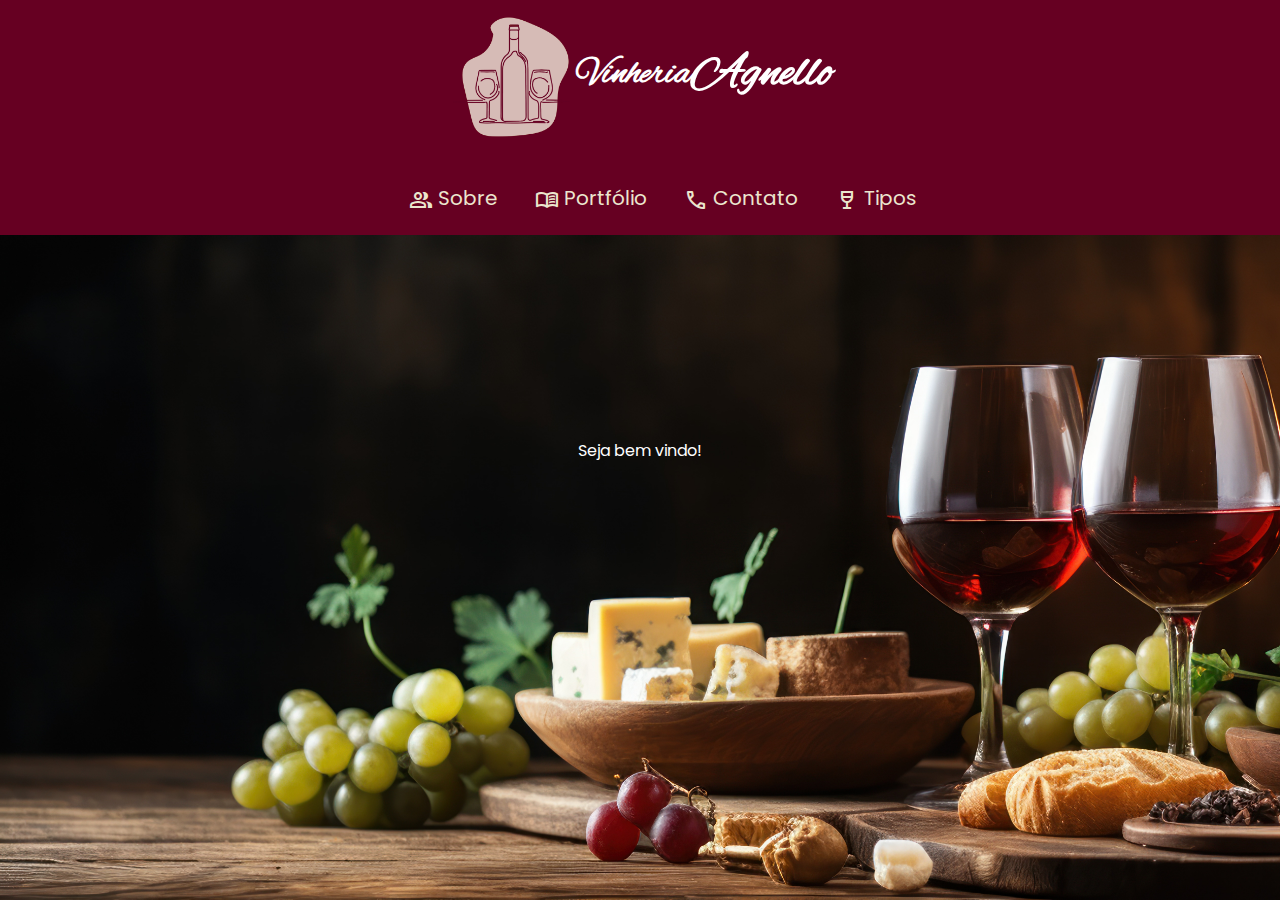
<file: index.html>
<!DOCTYPE html>
<html lang="pt-br">
<head>
    <meta charset="UTF-8">
    <meta name="viewport" content="width=device-width, initial-scale=1.0">
    <title>Vinheria Agnello</title>
    <link rel="preconnect" href="https://fonts.googleapis.com">
    <link rel="preconnect" href="https://fonts.gstatic.com" crossorigin>
    <link href="https://fonts.googleapis.com/css2?family=Poppins:ital,wght@0,100;0,200;0,300;0,400;0,500;0,600;0,700;0,800;0,900;1,100;1,200;1,300;1,400;1,500;1,600;1,700;1,800;1,900&display=swap" rel="stylesheet">
    <link rel="preconnect" href="https://fonts.googleapis.com">
    <link rel="preconnect" href="https://fonts.gstatic.com" crossorigin>
    <link href="https://fonts.googleapis.com/css2?family=Alex+Brush&family=Poppins:ital,wght@0,100;0,200;0,300;0,400;0,500;0,600;0,700;0,800;0,900;1,100;1,200;1,300;1,400;1,500;1,600;1,700;1,800;1,900&display=swap" rel="stylesheet">
    <link rel="stylesheet" href="https://fonts.googleapis.com/css2?family=Material+Symbols+Outlined:opsz,wght,FILL,GRAD@20..48,100..700,0..1,-50..200" />
    <link rel="stylesheet" href="css/index.css">
</head>
<body>
    <header>
        <div class="container">
            <img src="img/logo.png" alt="Logo" class="logo">
            <h2>Vinheria</h2><p> <h1 style="font-family: 'Alex Brush', cursive">Agnello</h1>
        </div>
        <nav>
            <ul>
                <li><a href="sobre.html"><span class="material-symbols-outlined" style="font-size: 24px; vertical-align: middle; margin: 5px;">group</span>Sobre</a></li>
                <li><a href="pageportfolio.html"><span class="material-symbols-outlined" style="font-size: 24px; vertical-align: middle; margin: 5px;">menu_book</span>Portfólio</a></li>
                <li><a href="contato.html"><span class="material-symbols-outlined" style="font-size: 24px; vertical-align: middle; margin:5px">call</span>Contato</a></li>
                <li><a href="tipos.html"><span class="material-symbols-outlined" style="font-size: 24px; vertical-align: middle; margin:5px">wine_bar</span>Tipos</a></li>
            </ul>
        </nav>
    </header>
    <div class="conteudo">
        Seja bem vindo!
    </div>
</body>
</html>
</file>
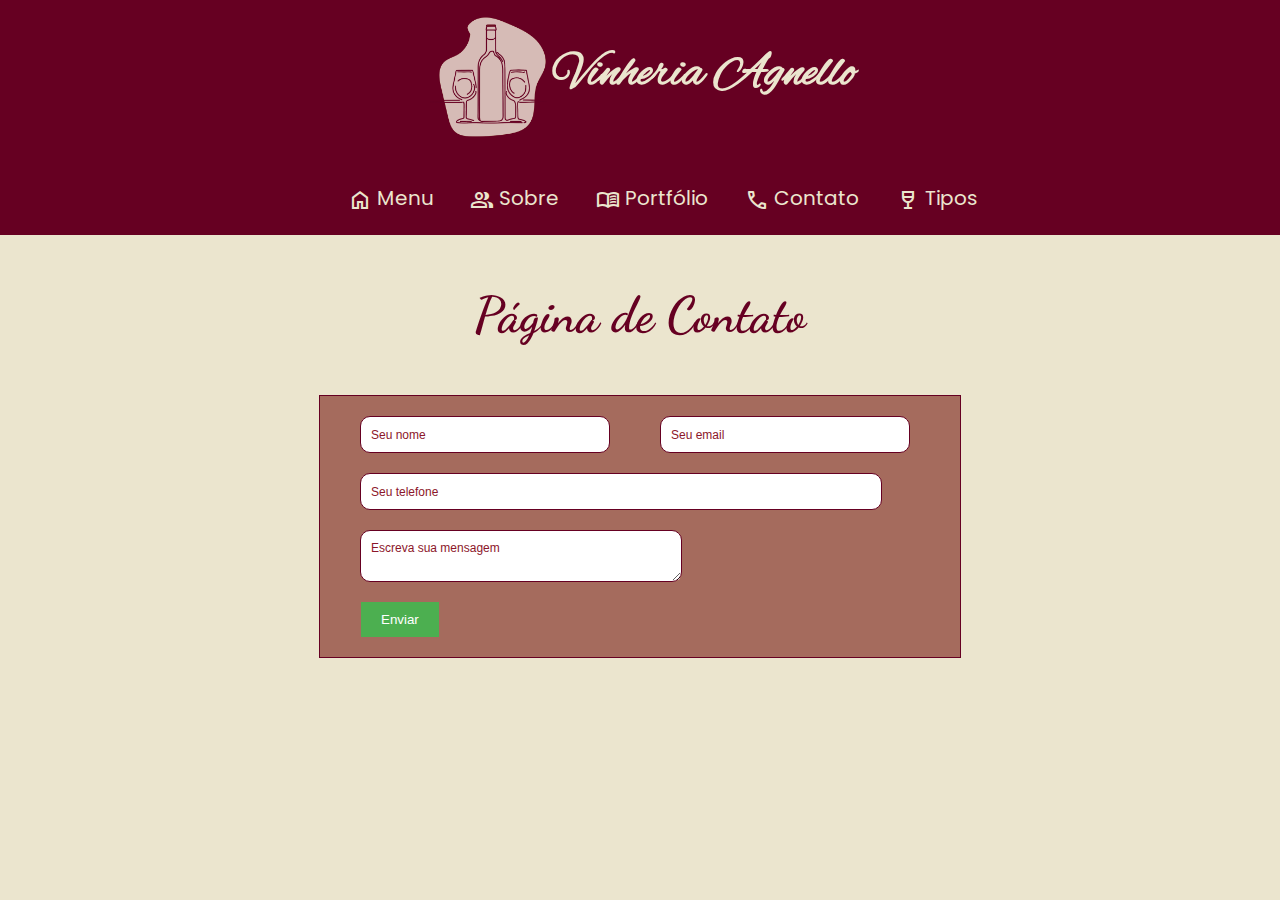
<file: contato.html>
<!DOCTYPE html>
<html lang="pt-BR">
<head>
    <meta charset="UTF-8">
    <meta name="viewport" content="width=device-width, initial-scale=1.0">
    <title>Vinheria Agnello</title>
    <link rel="icon" href="img/logo.png">
    <link rel="stylesheet" href="css/navbar.css">
    <link rel="stylesheet" href="css/contato.css">
    <link rel="preconnect" href="https://fonts.googleapis.com">
    <link rel="preconnect" href="https://fonts.gstatic.com" crossorigin>
    <link href="https://fonts.googleapis.com/css2?family=Poppins:ital,wght@0,100;0,200;0,300;0,400;0,500;0,600;0,700;0,800;0,900;1,100;1,200;1,300;1,400;1,500;1,600;1,700;1,800;1,900&display=swap" rel="stylesheet">
    <link rel="preconnect" href="https://fonts.googleapis.com">
    <link rel="preconnect" href="https://fonts.gstatic.com" crossorigin>
    <link href="https://fonts.googleapis.com/css2?family=Alex+Brush&family=Poppins:ital,wght@0,100;0,200;0,300;0,400;0,500;0,600;0,700;0,800;0,900;1,100;1,200;1,300;1,400;1,500;1,600;1,700;1,800;1,900&display=swap" rel="stylesheet">
    <link rel="stylesheet" href="https://fonts.googleapis.com/css2?family=Material+Symbols+Outlined:opsz,wght,FILL,GRAD@20..48,100..700,0..1,-50..200" />
    <link rel="preconnect" href="https://fonts.googleapis.com">
    <link rel="preconnect" href="https://fonts.gstatic.com" crossorigin>
    <link href="https://fonts.googleapis.com/css2?family=Dancing+Script:wght@400..700&family=Edu+NSW+ACT+Foundation:wght@400..700&display=swap" rel="stylesheet">
</head>
<body>
    <header>
        <div class="container">
            <img src="img/logo.png" alt="Logo" class="logo">
            <h1 style="font-family: 'Alex Brush', cursive"> Vinheria Agnello</h1>
        </div>
        <nav>
            <ul>
                <li><a href="index.html"><span class="material-symbols-outlined" style="font-size: 24px; vertical-align: middle; margin: 5px;">home</span>Menu</a></li>
                <li><a href="sobre.html"><span class="material-symbols-outlined" style="font-size: 24px; vertical-align: middle; margin: 5px;">group</span>Sobre</a></li>
                <li><a href="pageportfolio.html"><span class="material-symbols-outlined" style="font-size: 24px; vertical-align: middle; margin: 5px;">menu_book</span>Portfólio</a></li>
                <li><a href="contato.html"><span class="material-symbols-outlined" style="font-size: 24px; vertical-align: middle; margin:5px">call</span>Contato</a></li>
                <li><a href="tipos.html"><span class="material-symbols-outlined" style="font-size: 24px; vertical-align: middle; margin:5px">wine_bar</span>Tipos</a></li>
            </ul>
        </nav>
    </header>   

    <h2 style="font-family: Dancing Script;">Página de Contato</h2>
    
    <form action="contact_send.php" method="post">
        <div class="primeiros">
        <input type="text" id="nome" class="name" name="nome" placeholder="Seu nome">
        <input type="text" id="email" name="email" placeholder="Seu email">
        </div>
        <input type="text" id="telefone" name="telefone" placeholder="Seu telefone">
        <textarea id="mensagem" name="mensagem" placeholder="Escreva sua mensagem"></textarea>
        <button type="submit">Enviar</button>
    </form>

</body>
</html>
</file>
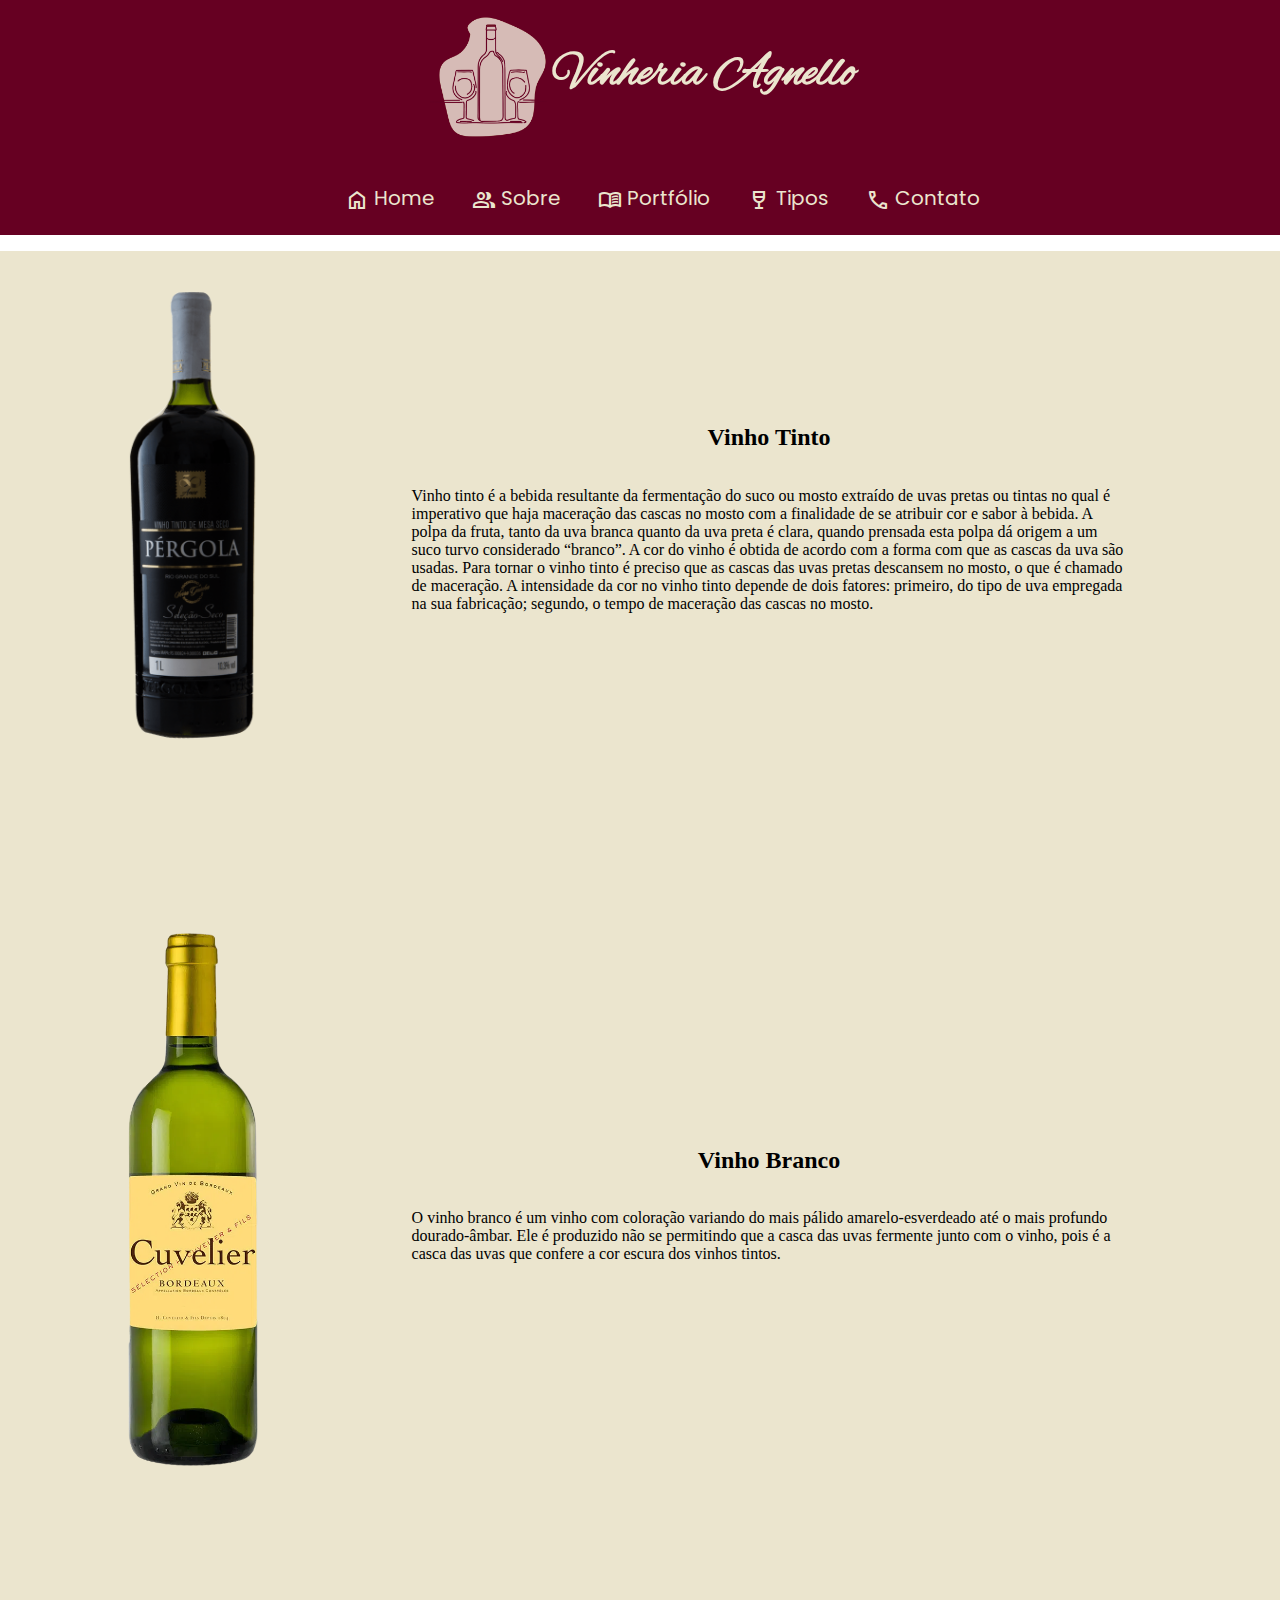
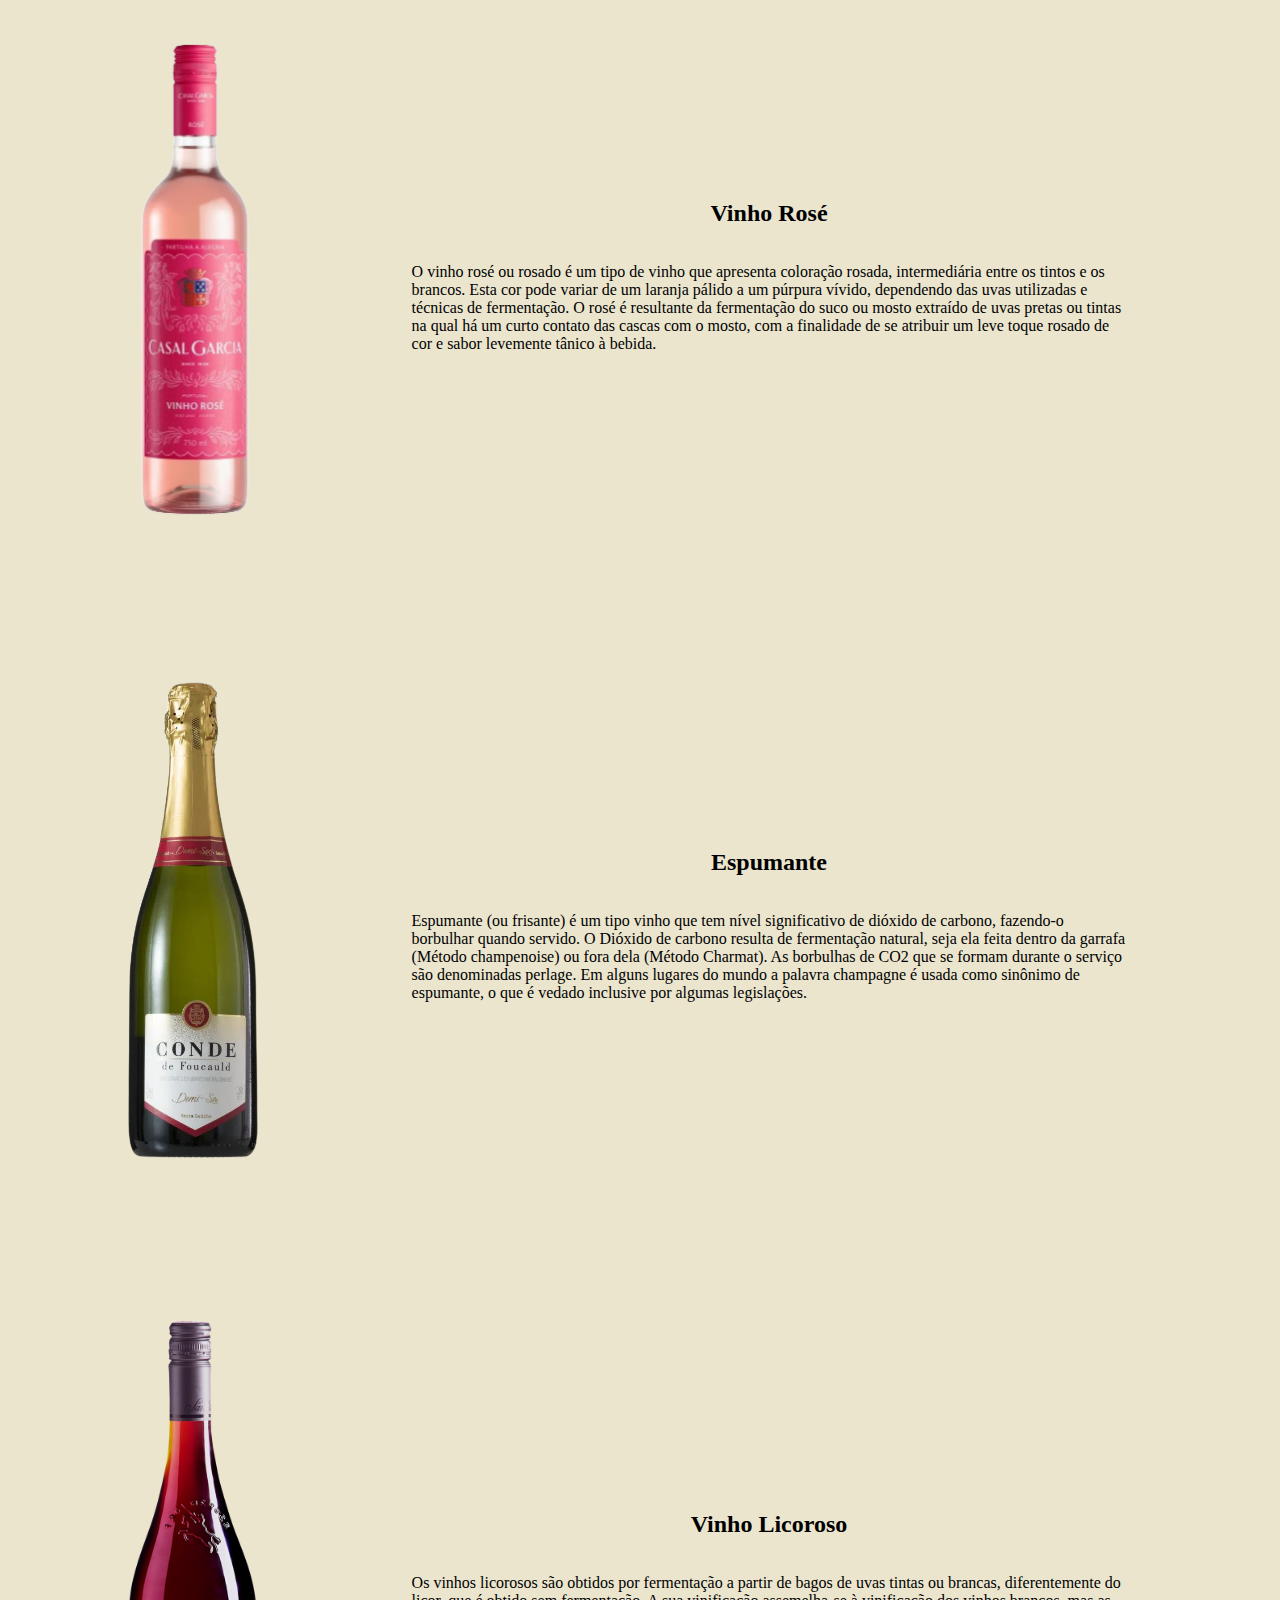
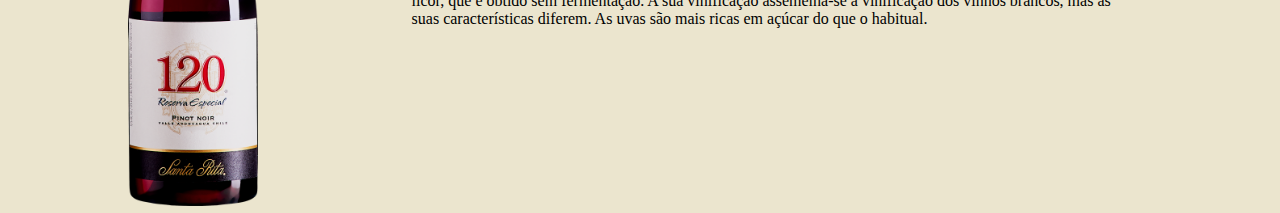
<file: tipos.html>
<!DOCTYPE html>
<html lang="pt-br">
<head>
    <meta charset="UTF-8">
    <meta name="viewport" content="width=device-width, initial-scale=1.0">
    <title>Vinheria Agnello</title>

   
    <link rel="icon" href="img/logo.png">
    <link rel="preconnect" href="https://fonts.googleapis.com">
    <link rel="preconnect" href="https://fonts.gstatic.com" crossorigin>
    <link href="https://fonts.googleapis.com/css2?family=Poppins:ital,wght@0,100;0,200;0,300;0,400;0,500;0,600;0,700;0,800;0,900;1,100;1,200;1,300;1,400;1,500;1,600;1,700;1,800;1,900&display=swap" rel="stylesheet">
    <link rel="preconnect" href="https://fonts.googleapis.com">
    <link rel="preconnect" href="https://fonts.gstatic.com" crossorigin>
    <link href="https://fonts.googleapis.com/css2?family=Alex+Brush&family=Poppins:ital,wght@0,100;0,200;0,300;0,400;0,500;0,600;0,700;0,800;0,900;1,100;1,200;1,300;1,400;1,500;1,600;1,700;1,800;1,900&display=swap" rel="stylesheet">
    <link rel="stylesheet" href="https://fonts.googleapis.com/css2?family=Material+Symbols+Outlined:opsz,wght,FILL,GRAD@20..48,100..700,0..1,-50..200" />
    <link rel="stylesheet" href="css/tipos.css ">
    <link rel="stylesheet" href="css/navbar.css">

</head>
    <header>
        <div class="container">
            <img src="img/logo.png" alt="Logo" class="logo">
            <h1>Vinheria Agnello</h1>
        </div>
        <nav>
            <ul>
                <li><a href="index.html"><span class="material-symbols-outlined" style="font-size: 24px; vertical-align: middle; margin: 5px;">home</span>Home</a></li>
                <li><a href="sobre.html"><span class="material-symbols-outlined" style="font-size: 24px; vertical-align: middle; margin: 5px;">group</span>Sobre</a></li>
                <li><a href="pageportfolio.html"><span class="material-symbols-outlined" style="font-size: 24px; vertical-align: middle; margin: 5px;">menu_book</span>Portfólio</a></li>
                <li><a href="tipos.html"><span class="material-symbols-outlined" style="font-size: 24px; vertical-align: middle; margin:5px">wine_bar</span>Tipos</a></li>
                <li><a href="contato.html"><span class="material-symbols-outlined" style="font-size: 24px; vertical-align: middle; margin:5px">call</span>Contato</a></li> 
        </ul>
        </nav>
    </header>
    <main>
        <section>
            <article class="item-article">
                <div class="img">
                    <img src="img/vinho_tinto.png" alt="Vinho Tinto" width="130px"/>
                </div>
                <div class="texto">
                    <h2>Vinho Tinto</h2>
                    <p>Vinho tinto é a bebida resultante da fermentação do suco ou mosto extraído de uvas pretas ou tintas no qual é imperativo que haja maceração das cascas no mosto com a finalidade de se atribuir cor e sabor à bebida. 
                        A polpa da fruta, tanto da uva branca quanto da uva preta é clara, quando prensada esta polpa dá origem a um suco turvo considerado “branco”. A cor do vinho é obtida de acordo com a forma com que as cascas da uva são usadas. 
                        Para tornar o vinho tinto é preciso que as cascas das uvas pretas descansem no mosto, o que é chamado de maceração. A intensidade da cor no vinho tinto depende de dois fatores: primeiro, do tipo de uva empregada na sua fabricação; segundo, o tempo de maceração das cascas no mosto.
                    </p>
                </div>    
            </article>

            <article class="item-article">
                <div class="img">
                    <img src="img/vinho_branco.png" alt="Vinho Branco" width="130px"/>
                </div>
                <div class="texto"> 
                    <h2>Vinho Branco</h2>
                    <p> O vinho branco é um vinho com coloração variando do mais pálido amarelo-esverdeado até o mais profundo dourado-âmbar.
                        Ele é produzido não se permitindo que a casca das uvas fermente junto com o vinho, pois é a casca das uvas que confere a cor escura dos vinhos tintos.
                    </p>
                </div>    
            </article>
            
            <article class="item-article">
                <div class="img">
                <img src="img/vinho_rose.png" alt="Vinho Rosé" width="130px"/>
                </div>
                <div class="texto"> 
                    <h2>Vinho Rosé</h2>
                    <p>O vinho rosé ou rosado é um tipo de vinho que apresenta coloração rosada, intermediária entre os tintos e os brancos. 
                        Esta cor pode variar de um laranja pálido a um púrpura vívido, dependendo das uvas utilizadas e técnicas de fermentação. 
                        O rosé é resultante da fermentação do suco ou mosto extraído de uvas pretas ou tintas na qual há um curto contato das cascas com o mosto, com a finalidade de se atribuir um leve toque rosado de cor e sabor levemente tânico à bebida.
                    </p>
                </div>    
            </article>

            <article class="item-article">
                <div class="img">
                    <img src="img/vinho_espumante.png" alt="Espumante" width="130px"/>
                </div>
                <div class="texto"> 
                    <h2>Espumante</h2>
                    <p>Espumante (ou frisante) é um tipo vinho que tem nível significativo de dióxido de carbono, fazendo-o borbulhar quando servido.
                        O Dióxido de carbono resulta de fermentação natural, seja ela feita dentro da garrafa (Método champenoise) ou fora dela (Método Charmat).
           
           As borbulhas de CO2 que se formam durante o serviço são denominadas perlage. Em alguns lugares do mundo a palavra champagne é usada como sinônimo de espumante, o que é vedado inclusive por algumas legislações.
                   </p>
                </div>    
            </article>

            <article class="item-article2">
                <div class="img">
                    <img src="img/vinho_licoroso.png" alt="Vinho Licoroso" width="130px"/>
                </div>
                <div class="texto"> 
                    <h2>Vinho Licoroso</h2>
                    <p>Os vinhos licorosos são obtidos por fermentação a partir de bagos de uvas tintas ou brancas, diferentemente do licor, que é obtido sem fermentação. 
                        A sua vinificação assemelha-se à vinificação dos vinhos brancos, mas as suas características diferem. 
                        As uvas são mais ricas em açúcar do que o habitual.
                    </p>
                </div>    
            </article>
        </section>
    </main>
</body>
</html>
</file>
<file: css/index.css>
body{
  font-family: "Poppins", sans-serif;
  margin: 0;
  padding: 0;
}

header{
  background-color: #660022;
  color: #EBe5ce;
  position: relative;
  z-index: 2;
}
.container{
  display: flex;
  align-items: center;
  justify-content: center;
  font-size: 25px; 
  font-family: 'Alex Brush', cursive;
  color: #ffffff; 
  margin: 0; 
  padding: 5px 0;
  text-align: center; 
}
.conteudo{
    background-image:url("../img/fundo.jpg");
    background-size: cover; 
    justify-content: center;
    display: flex;
    align-items: center;
    text-align: center;
    color: white;
    position: absolute;
    top: 0;
    right: 0;
    bottom: 0;
    left: 0;
    z-index: 1;

}
 
 nav ul {
     list-style-type: none;
     overflow: hidden;
     background-color: #660022;
     height: 70px;
     display: flex;
     align-items: center;
     justify-content: center;
   }
   
   nav ul li {
     float: left;
   }
   
   nav ul li a {
     display: block;
     color: #EBe5ce;
     font-size: 20px;
     text-align: center;
     padding: 14px 16px;
     text-decoration: none;
   }
   nav ul li a:hover {
    background-color: #D6BBB6;
    color: #660022;
    border-radius: 10px;
    transition: 1s;
    transform: scale(1.2);
}

.logo{
  width: 10%;
  height: auto;
}
.text{
  background-color: rgba(102, 0, 34, 0.5);
  font-size: 25px;
  border-radius: 10px;
}
</file>
<file: css/navbar.css>
body{
  font-family: "Poppins", sans-serif;
  margin: 0;
  padding: 0;
}

header{
  background-color: #660022;
  color: #EBe5ce;
  position: relative;
  z-index: 2;
}
.container{
  display: flex;
  align-items: center;
  justify-content: center;
  font-family: 'Alex Brush', cursive;
  font-size: 25px;
   margin: 0; 
  padding: 5px 0;
}
.conteudo{
    background-image:url("/img/fundo.jpg");
    background-size: cover; 
    justify-content: center;
    display: flex;
    align-items: center;
    text-align: center;
    color: white;
    position: absolute;
    top: 0;
    right: 0;
    bottom: 0;
    left: 0;
    z-index: 1;

}
 
 nav ul {
     list-style-type: none;
     overflow: hidden;
     background-color: #660022;
     height: 70px;
     display: flex;
     align-items: center;
     justify-content: center;
   }
   
   nav ul li {
     float: left;
   }
   
   nav ul li a {
     display: block;
     color: #EBe5ce;
     font-size: 20px;
     text-align: center;
     padding: 14px 16px;
     text-decoration: none;
   }
   nav ul li a:hover {
    background-color: #D6BBB6;
    color: #660022;
    border-radius: 10px;
}

.logo{
  width: 10%;
  height: auto;
}

  
  li a:hover {
    background-color: #D6BBB6;
    color: #660022;
    border-radius: 10px;
    transition: 1s;
    transform: scale(1.2);
}
</file>
<file: css/contato.css>
.primeiros{
    display: flex;
    
}

header{
  margin-bottom: 50px;
}

h2{
  color: #660022;
  display: flex;
  justify-content: center;
  margin-bottom: 50px;
  font-size: 50px;
}


body{
  background-color: #EBe5ce;
}
form {
    color: #660022;
    margin: 0 auto;
    max-width: 600px;
    padding: 20px;
    border: 1px solid #660022;
    background-color: #a56b5d;
  }
  input,
  textarea {
    display: block;
    color: #660022;
    width: 88%;
    padding: 10px;
    margin-bottom: 20px;
    border: 1px solid #660022;
    width: 300px;
    margin-right: 30px;
    margin-left: 20px;
    border-radius: 10px;
    transition: all 2s;
  }

  input, textarea:focus{
    width: 500px;
  }

  button {
    background-color: #4CAF50;
    color: white;
    padding: 10px 20px;
    border: none;
    cursor: pointer;
    margin-left: 21px;
    transition: height 2s;
  }
button:hover{
  width: 150px;
  height: 50px;
}



  ::-webkit-input-placeholder {
    color: #8c162a;
    font: 12px verdana, arial, sans-serif;
  }
</file>
<file: css/tipos.css>
body{
    margin: 0;
    padding: 0;
}

header{
    background-color: #660022;
    color: #EBe5ce;
    position: relative;
    z-index: 2;
}

.container{
    display: flex;
    align-items: center;
    justify-content: center;
    font-size: 25px; 
    font-family: 'Alex Brush', cursive;
    color: #EBe5ce; 
    margin: 0; 
    padding: 5px 0;
    text-align: center; 
}

.logo{
    width: 10%;
    height: auto;
}


.item-article{
    margin: auto;
margin-bottom: 150px;
display: flex;
align-items: center;
justify-content: center;
}

.item-article:hover{
    background-color: #EBe5ce;
    transition: 0.5s;
}

.item-article2{
        margin: auto;
    display: flex;
    align-items: center;
    justify-content: center;
}

.item-article2:hover{
    background-color:  #EBe5ce;
    transition: 1s;
}

.texto{
    font-family: cursive;
    display: flex;
    flex-direction: column;
    align-items: center;
    justify-content: center;
    padding: 12%;
}

.img{
    padding-left: 10%;
}

.texto:hover {
    transition: all 0.7s ease;
    transform:scale(1.1);
}

main{
    background-color: #EBe5ce;
    animation-duration: 2s;
    animation-name: slidein;
}


@keyframes slidein {
from {
    margin-top: 100%;
    width: 300%;
}

to {
    margin-top: 0%;
    width: 100%;
}
}
</file>
